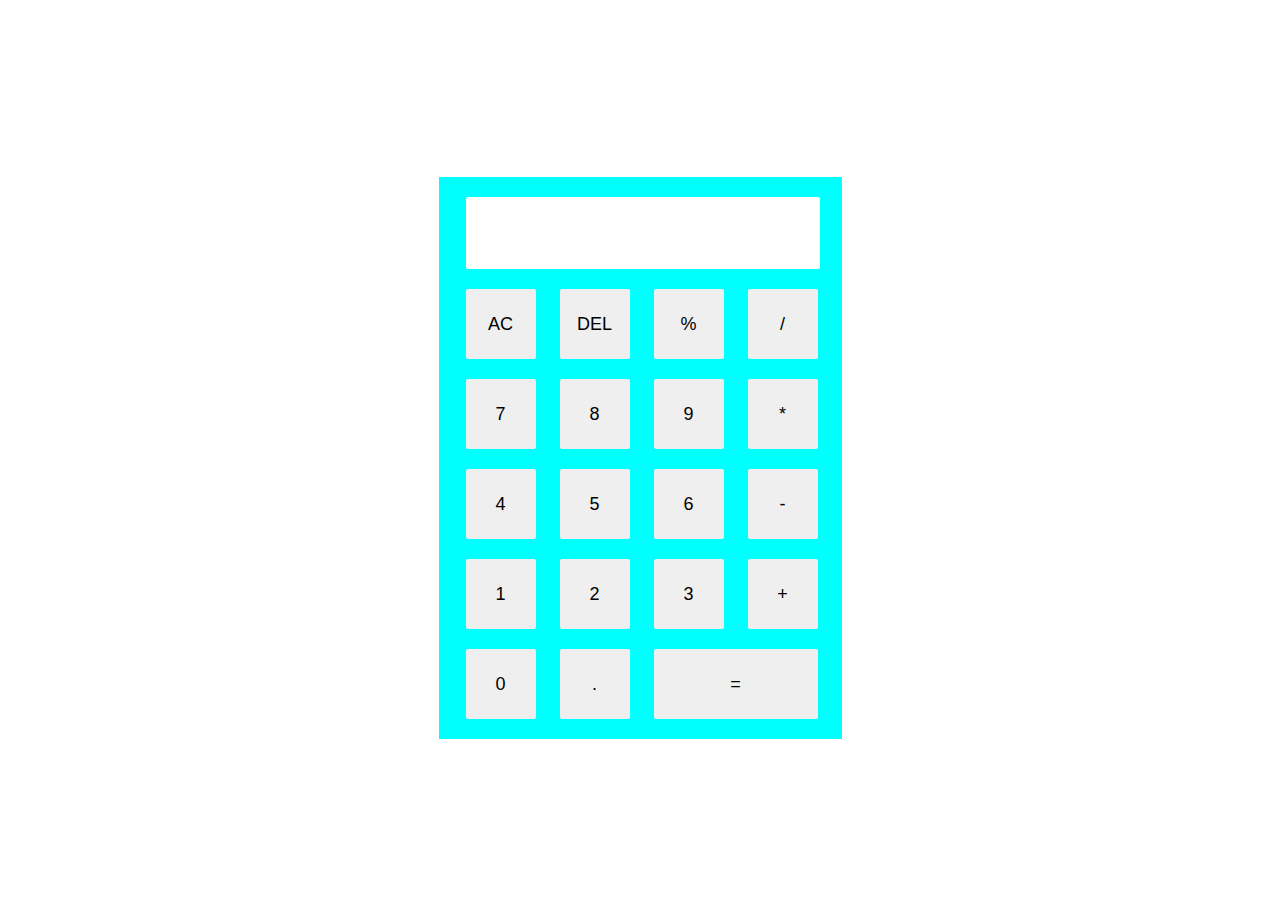
<file: calculator/index.html>
<!DOCTYPE html>
<html lang="en">
<link>
    <meta charset="UTF-8">
    <meta http-equiv="X-UA-Compatible" content="IE=edge">
    <meta name="viewport" content="width=device-width, initial-scale=1.0">
    <title>Calculator in Html,CSS and JavaScript</title>
    <link rel="stylesheet" href="calculator.css">
</head>
<body>
    <main>
        <div class="container">
            <div class="calculator">
        <form>
            <div id="text">
                <input type="text" id="number" name="number">
            </div>
            <div>
                <input type="button" id="button" name="button" value="AC" onclick="number.value=''">
                <input type="button" id="button" name="button" value="DEL" onclick="number.value = number.value.toString().slice(0,-1)">
                <input type="button" id="button" name="button" value="%" onclick="number.value+='%'">
                <input type="button" id="button" name="button" value="/" onclick="number.value+='/'">
            </div>
            <div>
                <input type="button" id="button" name="button" value="7" onclick="number.value+='7'">
                <input type="button" id="button" name="button" value="8" onclick="number.value+='8'">
                <input type="button" id="button" name="button" value="9" onclick="number.value+='9'">
                <input type="button" id="button" name="button" value="*" onclick="number.value+='*'">
            </div>
            <div>
                <input type="button" id="button" name="button" value="4" onclick="number.value+='4'">
                <input type="button" id="button" name="button" value="5" onclick="number.value+='5'">
                <input type="button" id="button" name="button" value="6" onclick="number.value+='6'">
                <input type="button" id="button" name="button" value="-" onclick="number.value+='-'">
            </div>
            <div>
                <input type="button" id="button" name="button" value="1" onclick="number.value+='1'">
                <input type="button" id="button" name="button" value="2" onclick="number.value+='2'">
                <input type="button" id="button" name="button" value="3" onclick="number.value+='3'">
                <input type="button" id="button" name="button" value="+" onclick="number.value+='+'">
            </div>
            <div>
                <input type="button" id="button" name="button" value="0" onclick="number.value+='0'">
                <input type="button" id="button" name="button" value="." onclick="number.value+='.'">
                <input type="button" id="button" name="button" value="=" onclick="number.value=eval(number.value)">
            </div>
            
            
        </form>
    </div>
    </div>
    </main>
    
</body>
</html>
</file>
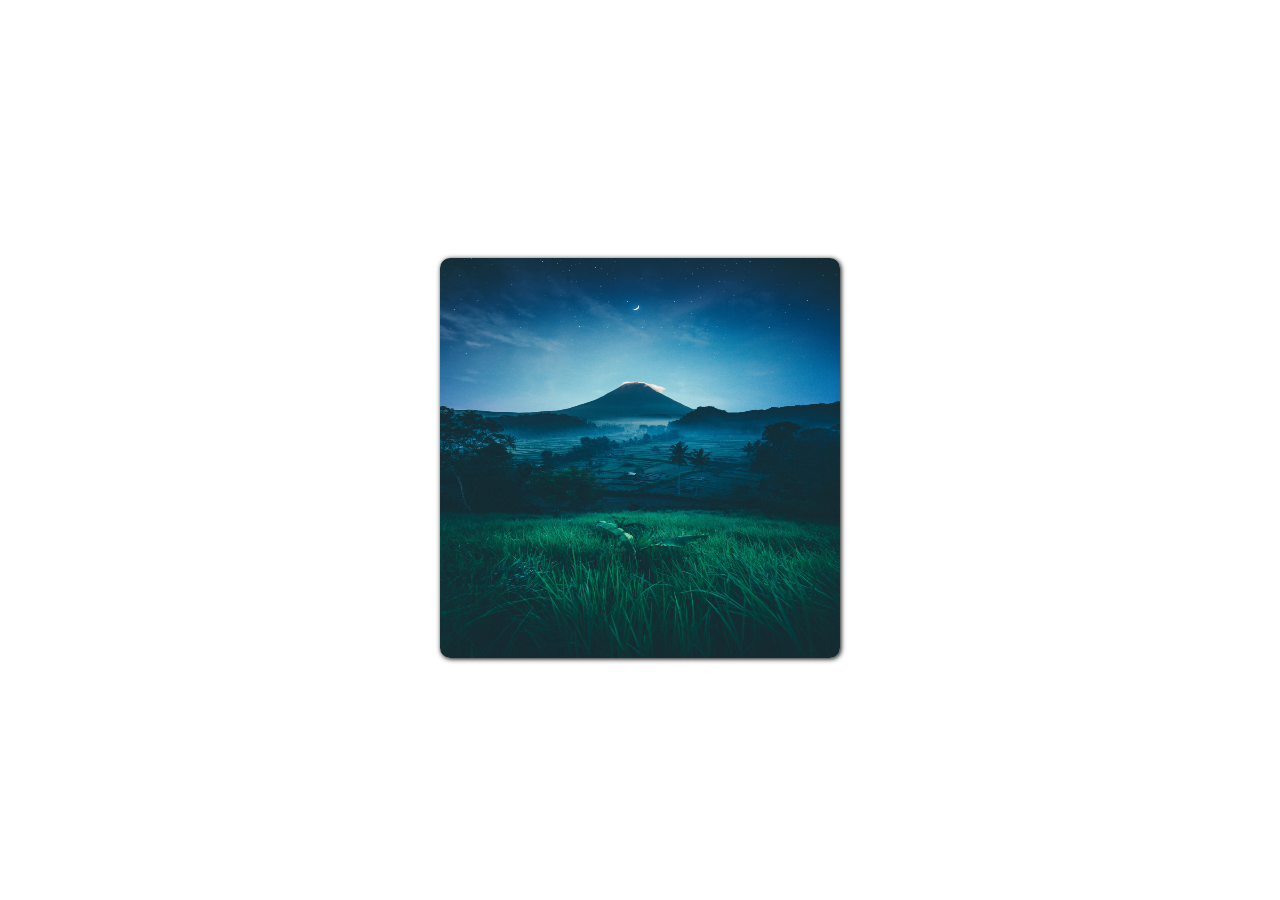
<file: Module&Tooltip/index.html>
<!DOCTYPE html>
<html lang="en">
<head>
    <meta charset="UTF-8">
    <meta name="viewport" content="width=device-width, initial-scale=1.0">
    <title>ToolTip</title>
    <link rel="stylesheet" href="style.css"/>
</head>
<body>
        <div class="tooltip">
            <img src="assets/mountain.jpg" data-tooltip="The Midnight Picture"  width="400px" height="400px"/>
            <!-- <h3>Hover Me</h3> -->
        </div>
</body>
</html>
</file>
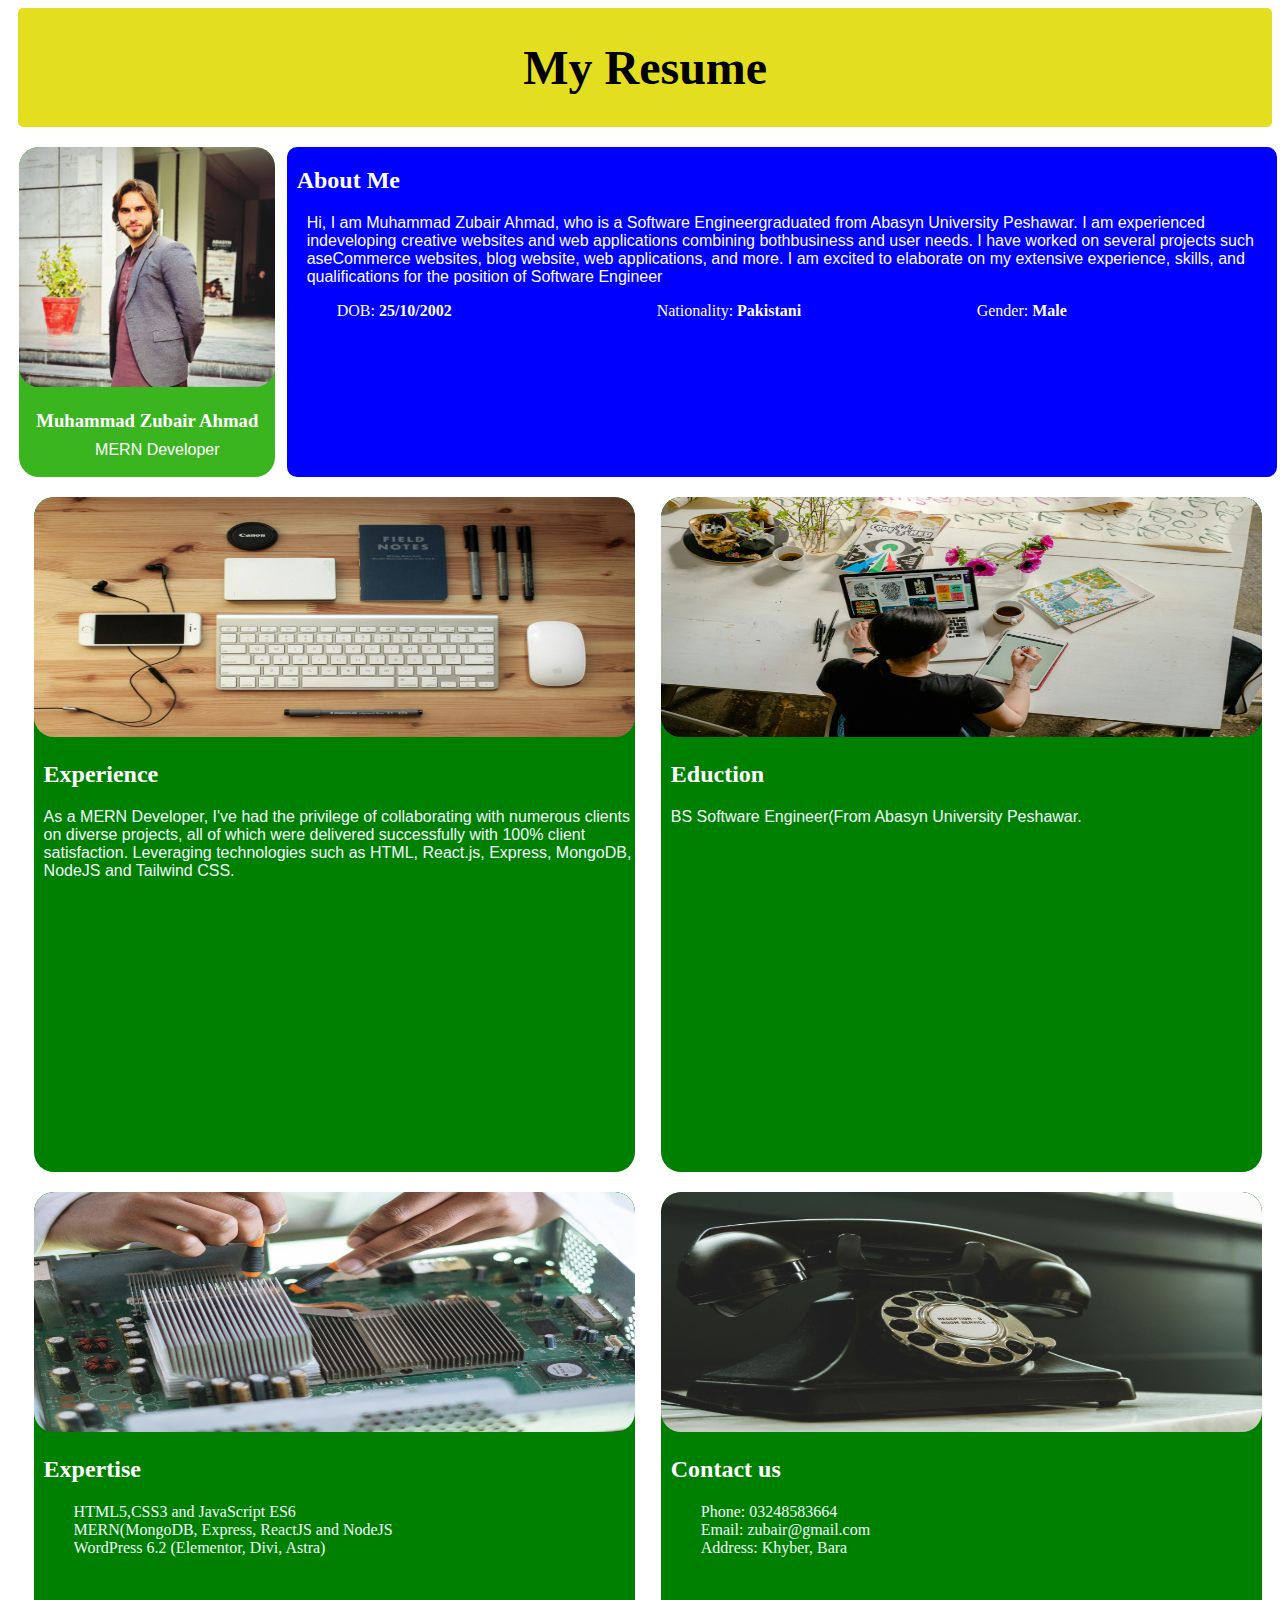
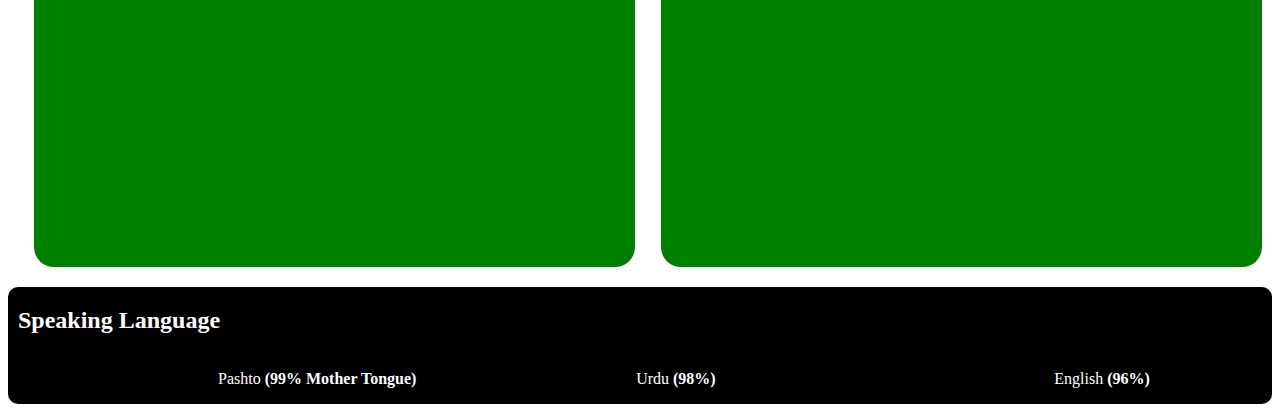
<file: personalPortfolio/index.html>
<!DOCTYPE html>
<html lang="en">
<head>
    <meta charset="UTF-8">
    <meta name="viewport" content="width=device-width, initial-scale=1.0">
    <link rel="stylesheet" type="text/css" href="index.css">
    <title>CV-Resume</title>
</head>
<body>
    <div class="container">
        <div class="header">
            <h1>My Resume</h1>
        </div>
        <div class="hero">
            <div class="profile">
                <img src="Assets/mzahmad.jpeg">
                <h3>Muhammad Zubair Ahmad</h3>
                <p>MERN Developer</p>
            </div>
            <div class="aboutme">
                <h2>About Me</h2>
                <p>Hi,  I  am  Muhammad  Zubair  Ahmad,  
                who  is  a  Software  Engineergraduated from Abasyn University Peshawar. 
                I am experienced indeveloping creative websites and web applications
                combining bothbusiness and user needs. I have worked on several projects
                such aseCommerce websites, blog website, web applications, and more. 
                I am  excited  to  elaborate  on  my  extensive  experience,  skills,  and 
                qualifications for the position of Software Engineer
                </p>
                <ul>
                    <li>DOB: <strong>25/10/2002</strong></li>
                    <li>Nationality: <strong>Pakistani</strong></li>
                    <li>Gender: <b>Male</b></li>
                </ul>
            </div>
        </div>
        <div class="Experience">
            <div class="Exp">
                <img src="Assets/experience.jpg">
                <h2>Experience</h2>
                <p>As  a  MERN  Developer,  I've  had  the  privilege  of  collaborating  with numerous  
                    clients  on  diverse  projects,  all  of  which  were  delivered successfully
                    with  100%  client  satisfaction.  Leveraging  technologies  
                    such as HTML, React.js, Express, MongoDB, NodeJS and Tailwind CSS.</p>
            </div>
            <div class="Exp">
                <img src="Assets/education.jpg">
                <h2>Eduction</h2>
                <p>BS Software Engineer(From Abasyn University Peshawar.</p>
            </div>
        </div>
        
        <div class="Experience">
              <div class="Exp">
                <img src="Assets/expertise.jpg">
                   <h2>Expertise</h2>
                    <ul>
                        <li>HTML5,CSS3 and JavaScript ES6</li>
                        <li>MERN(MongoDB, Express, ReactJS and NodeJS</li>
                        <li>WordPress 6.2 (Elementor, Divi, Astra)</li>
                    </ul>
                </div>
                <div class="Exp">
                    <img src="Assets/contact.jpg">
                    <h2>Contact us</h2>
                    <ul>
                        <li>Phone: 03248583664</li>
                        <li>Email: zubair@gmail.com</li>
                        <li>Address: Khyber, Bara</li>
                    </ul>
                </div>
        </div>
        <div class="language">
            <h2>Speaking Language</h2>
            <div class="lang-data">
                <ul>
                    <li>Pashto <b>(99% Mother Tongue)</b></li>
                    <li>Urdu <b>(98%)</b></li>
                    <li>English <b>(96%)</b></li>
                </ul>
            </div>
        </div>
    </div>
</body>
</html>
</file>
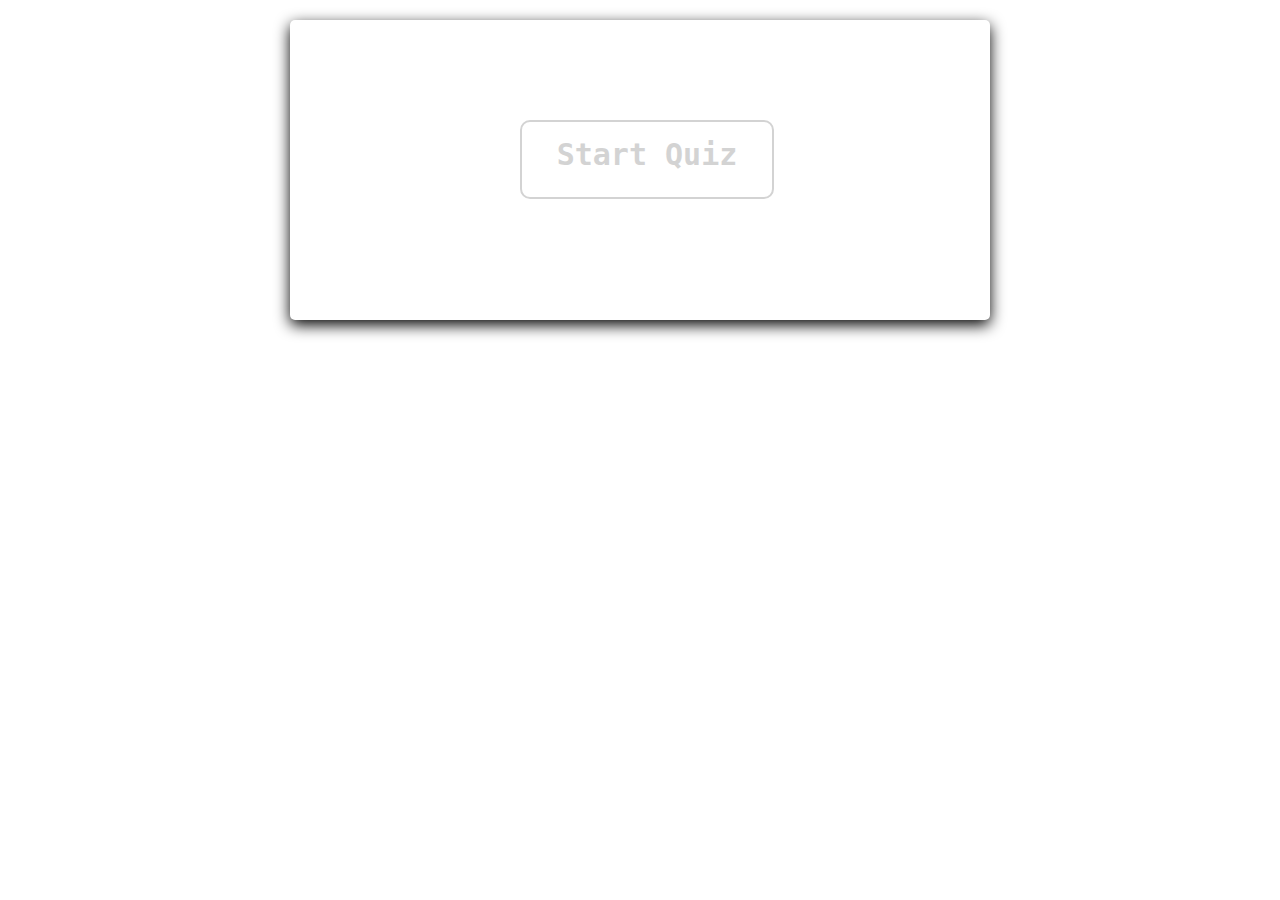
<file: QuizApp/index.html>
<!DOCTYPE html>
<html lang="en">
<head>
    <meta charset="UTF-8">
    <meta name="viewport" content="width=device-width, initial-scale=1.0">
    <link rel="stylesheet" href="index.css">
    <title>Quiz App</title>
</head>
<body>
    <div id="container">
        <div id="start">
            Start Quiz
        </div>
        <div id="quiz" style="display: none;">
            <div id="qImage">
                
            </div>
            <div id="question">
           
        </div>
        <div id="timer">
            <div id="counter">
                
            </div>
            <div id="btimeGauge"></div>
            <div id="timeGauge"></div>
        </div>
        <div id="choices">
            <div class="choice" id="A" onclick="checkAnswer('A')">A</div>
            <div class="choice" id="B" onclick="checkAnswer('B')">B</div>
            <div class="choice" id="C" onclick="checkAnswer('C')">C</div>
        </div>
        <div id="progress">
            
        </div>
    </div>
    <div id="scoreContainer" style="display: none;">
    </div>
    <script src="index.js"></script>
</div>
</body>
</html>
</file>
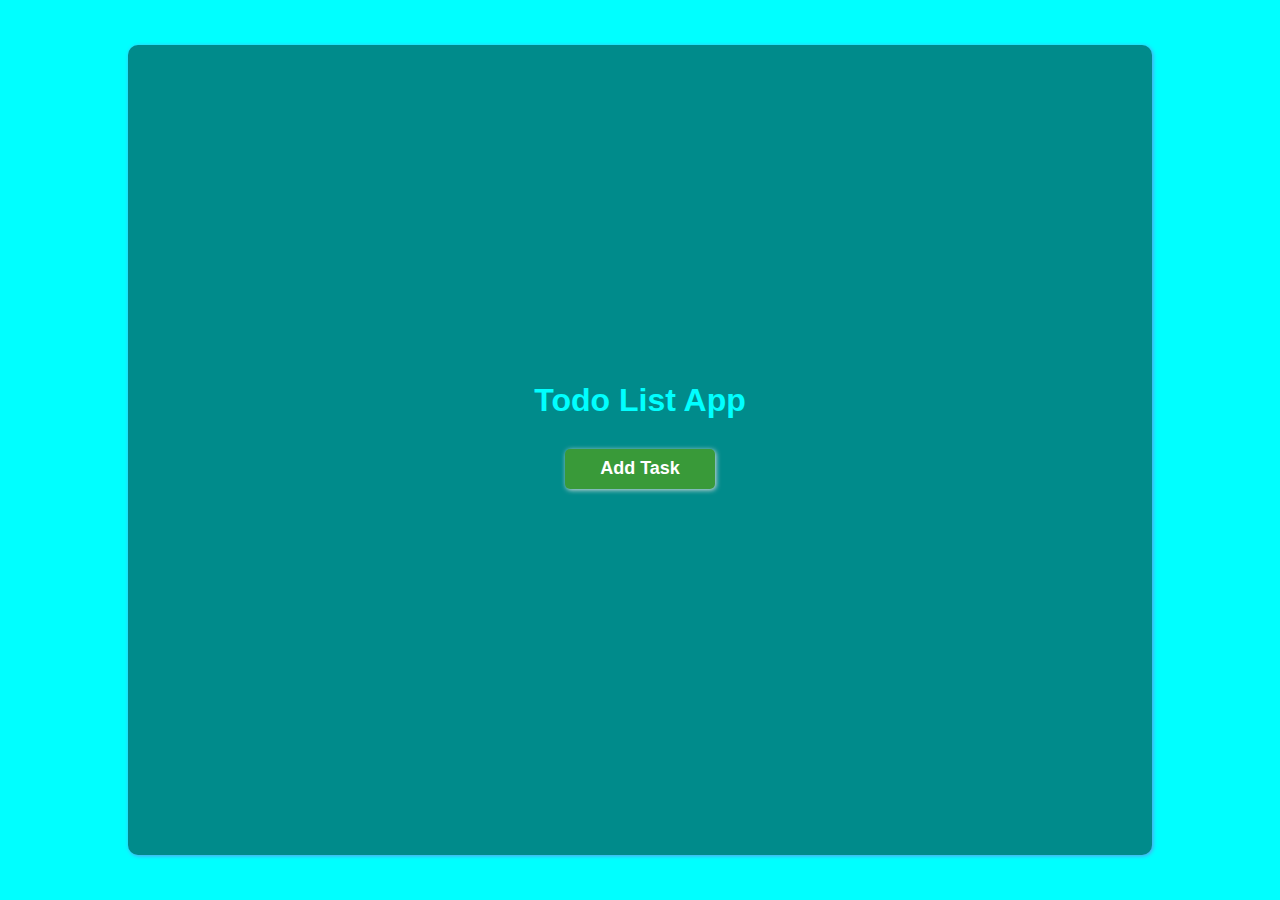
<file: todolist/index.html>
<!DOCTYPE html>
<html lang="en">
<head>
    <meta charset="UTF-8">
    <link rel="stylesheet" href="style.css"/>
    <meta name="viewport" content="width=device-width, initial-scale=1.0">
    <title>Todo List</title>
</head>
<body>
    <div class="parent">
        <h1>Todo List App</h1>
        <button id="openPopup">Add Task</button>
        <div class="listData">
                <!-- <div class="count">
                <p class="countValue">1</p>
                </div>
                <h3 id="titleData">Title</h3>
                <h4 id="descriptionData">Description</h4> -->
        </div>
    </div>

    <div id="popup" class="popup">
        <div class="popup-content">
            <a href="#" id="closePopup" class="close">&times;</a>
            <p>Today Activity</p>
        </div>
        <form class="submit">
            <div class="TaskForm">
                <div class="title">
                    <label for="titleValue">Title</label>
                    <input type="text" placeholder="Enter your Task Title..." id="titleValue" name="titleValue"/>
                </div>
                <div class="description">
                    <label for="textareaValue">Description</label>
                    <textarea id="textareaValue" name="textareaValue"  placeholder="Enter the Task Description..."></textarea>
                </div>
            </div>
            <div class="subbtn">
                <button type="submit" class="formSubmit">Submit</button>
            </div>
        </form>
    </div>

    <div class="overlay"></div>
</div>
<script src="listdata.js"></script>
<script src="todo.js"></script>
</body>
</html>
</file>
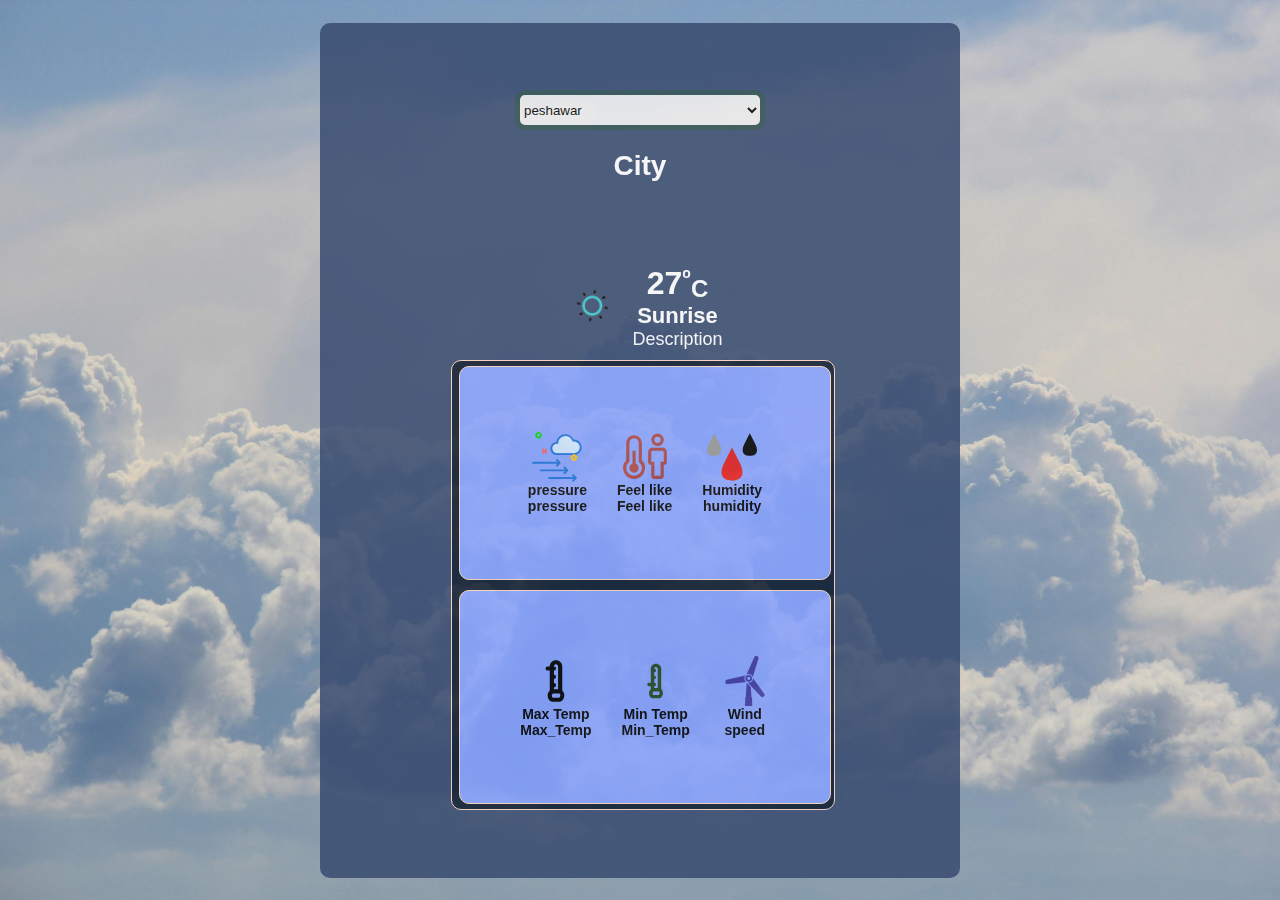
<file: weatherApp/index.html>
<!DOCTYPE html>
<html lang="en">
<head>
    <meta charset="UTF-8">
    <meta name="viewport" content="width=device-width, initial-scale=1.0">
    <link rel="stylesheet" href="style.css">
    <title>Weather App</title>
</head>
<body>
    <div class="body1">
    <select class="SelectOption">
        <option class="pesh">peshawar</option>
        <option class="islam">Islamabad</option>
        <option class="kar">Karachi</option>
        <option class="lah">Lahore</option>
    </select>
    <div class="ciic">
        <h2 class="city">City</h2>
    </div>
    <div class="temdes">
        <img class="icon" src="assets/weather.gif" width="75px" height="75px">
        <div class="Text">
        <div class="temsym">
            <h1 class="temp">27</h1>
            <h3 class="symbol">o</h3>
            <span>C</span>
        </div>
        <h3 class="name">Sunrise</h3>
        <p class="des">Description</p>
        </div>
    </div>
    <div class="bottom">
        <div class="humidity">
            <div class="combine">
                <img src="assets/pressure-climate-svgrepo-com.svg" width="50px" height="50px"/>
                <h3>pressure</h3>
                <h3 class="pre">pressure</h3>
            </div>
            <div class="combine">
                <img src="assets/temperature-feels-like-svgrepo-com.svg" width="50px" height="50px"/>
                <h3>Feel like</h3>
                <h3 class="feel">Feel like</h3>
            </div>
            <div class="combine">
                <img src="assets/drops-humidity-svgrepo-com.svg" width="50px" height="50px"/>
                <h3>Humidity</h3>
                <h3 class="hum">humidity</h3>
            </div>
        </div>
        <div class="Air">
            <div class="combine">
                <img src="assets/high-temprature-temperature-svgrepo-com.svg" width="50px" height="50px"/>
                <h3>Max Temp</h3>
                <h3 class="max_temp">Max_Temp</h3>
            </div>
            <div class="combine">
                <img src="assets/low-temprature-temperature-svgrepo-com.svg" width="50px" height="50px"/>
                <h3>Min Temp</h3>
                <h3 class="min_temp">Min_Temp</h3>
            </div>
            <div class="combine">
                <img src="assets/wind-power-2-svgrepo-com.svg" width="50px" height="50px"/>
                <h3>Wind</h3>
                <h3 class="air">speed</h3>
            </div>
        </div>
    </div>
</div>
    <script src="index.js"></script>
</body>
</html>
</file>
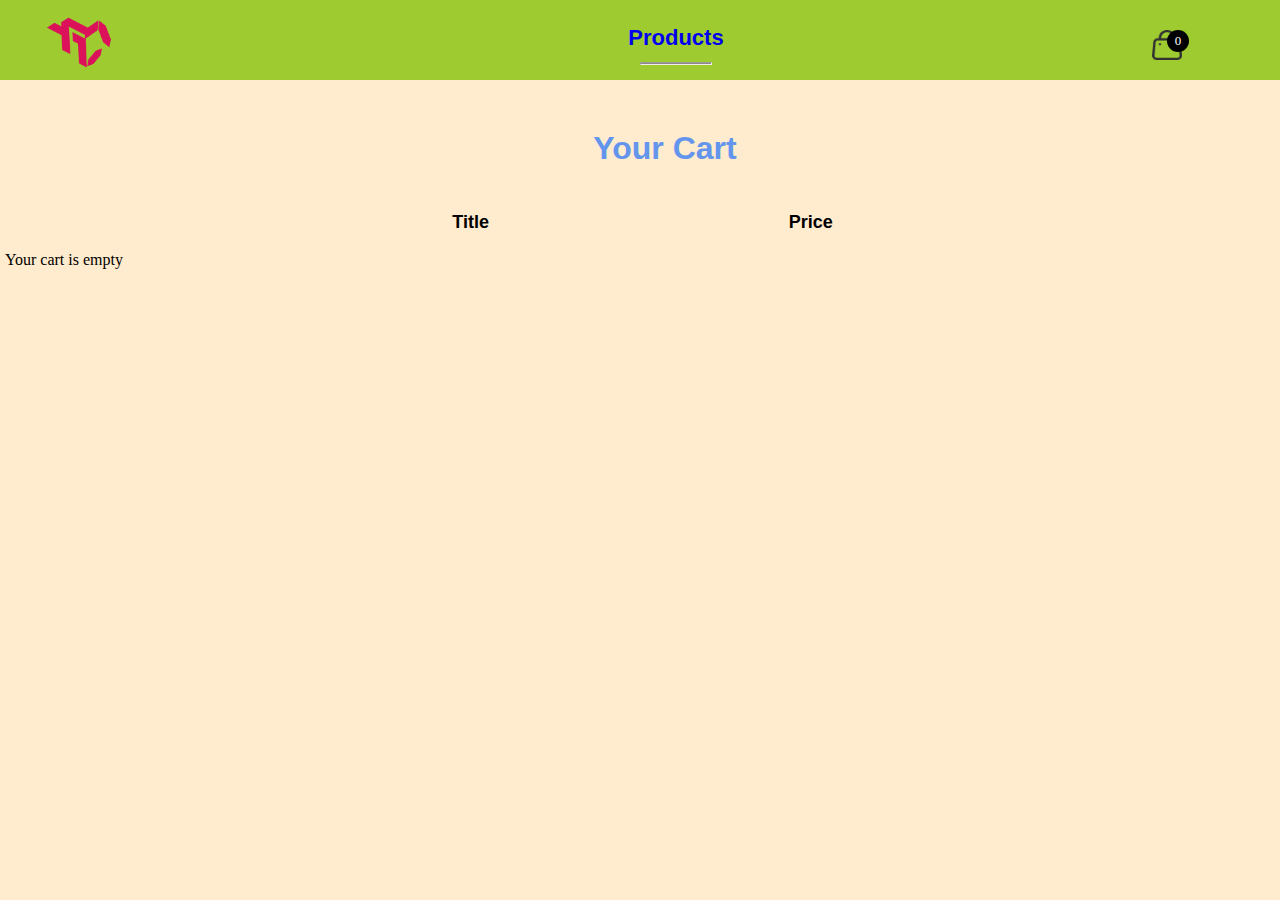
<file: E-commerceFunctionality/cart.html>
<!DOCTYPE html>
<html lang="en">
<head>
    <meta charset="UTF-8">
    <meta name="viewport" content="width=device-width, initial-scale=1.0">
    <title>Your Cart</title>
    <link rel="stylesheet" href="style.css" />
</head>
<body>
    <header class="Main">
        <div class="header">
            <a href="index.html"><img src="images/logo.png" width="160" height="160" alt="logo" /></a>
            <nav>
                <ul class="navbar">
                    <a href="index.html"><li>Products</li></a>
                    <hr>
                </ul>
            </nav>
            <a href="cart.html"><div class="cartGroup">
                <img class="cart" src="images/cart_icon.png" alt="cart" />
                <div class="quantity">0</div>
            </div></a>
        </div>
    </header>
    <div class="cartItems">
        <h2>Your Cart</h2>
        <div class="cartTitle">
            <p></p>
            <h3>Title</h3>
            <h3>Price</h3>
            <p></p>
        </div>
    </div>

    <script>
        const cart = JSON.parse(localStorage.getItem('cart')) || [];
        const cartItemsContainer = document.querySelector('.cartItems');

        if (cart.length === 0) {
            cartItemsContainer.innerHTML += "<p>Your cart is empty</p>";
        } else {
            cart.forEach(product => {
                const item = `
                    <div class="cartItem" data-title="${product.title}">
                        <img src="${product.image}" alt="${product.title}" width="100px" />
                        <h4>${product.title}</h4>
                        <p>Price: $${product.price}</p>
                        <p class="dismiss">X</p>
                    </div>
                `;
                cartItemsContainer.innerHTML += item;
            });
        }

        let dismissElement = document.querySelectorAll('.dismiss')
        dismissElement.forEach(dismiss => {
            dismiss.style.cursor = 'pointer';
        })
        function loadCartItems() {
            const cart = JSON.parse(localStorage.getItem('cart')) || [];
            console.log("Cart loaded from localStorage:", cart);
            return cart;
        }

        function saveCartItems(cart) {
            localStorage.setItem('cart', JSON.stringify(cart));
            console.log("Cart saved to localStorage:", cart);
        }

        function updateCartQuantity() {
            const cart = loadCartItems();
            const cartQuantity = document.querySelector('.quantity');
            cartQuantity.textContent = cart.length;
        }

        cartItemsContainer.addEventListener('click', function(event) {
            if (event.target.classList.contains('dismiss')) {
                const cartItem = event.target.closest('.cartItem');
                const itemId = cartItem.getAttribute('data-title');

                let cart = loadCartItems();
                cart = cart.filter(item => item.title !== itemId);

                saveCartItems(cart);

                cartItem.remove();

                updateCartQuantity(); 
            }
        });

        updateCartQuantity();

    </script>
</body>
</html>
</file>
<file: calculator/calculator.css>
.container{
    justify-content: center;
    align-items: center;
    width: 100%;
    height: 100vh;
    display: flex;
}
.calculator{
    background-color: aqua;
    padding: 10px;
    padding-left: 2px;
    padding-right: 2px;
}
form{
    margin-left: 15px;
}
form input{
    border: 0;
    outline: 0;
    width: 70px;
    height: 70px;
    cursor: pointer;
    margin: 10px;
    font-size: 18px;
    border-radius: 2px;
}
input[type="text"]{
    background-color: #fff;
    width: 350px;
    height: 70px;
    text-align: right;
    font-size: 32px;
    margin-right: 20px;
}
input[value="="]{
    width: 164px;
}
</file>
<file: Module&Tooltip/style.css>
*{
    margin: 0%;
    padding: 0%;
    box-sizing: border-box;
}
body{
    width: 100%;
    height: 100vh;
    display: flex;
    flex-direction: column;
    justify-content: center;
    align-items: center;
}

.tooltip{
    position: relative;
    --scale:0;
    --scale1:1
}

img{
    border-radius: 10px;
    box-shadow: 1px 1px 5px black;
    cursor: pointer;
    position: relative;
    transition: ease-out;
    margin-top: 20px;
}
img:hover{
    transform: scale(1.1);
    transition: transform 1s ease;
}

div::after{
    content:'Hover Me';
    position: absolute;
    top: 40%;
    left: 50%;
    color: white;
    font-size: 24px;
    font-family: Arial, Helvetica, sans-serif;
    transform: translateX(-50%) scale(var(--scale1));
}
div:hover::after{
    scale: 1;
    transition: transform 1s ease-out;
}


.tooltip::before{
    position: absolute;
    content: 'Midnight Scenary';
    width: max-content;
    height: 30px;
    color: white;
    top: -.62rem;
    transform: translateX(-50%) translateY(-100%) scale(var(--scale));
    transition: transform 1s ease-out;
    bottom: 0%;
    left: 50%;
    background-color: rgb(0, 0, 0);
    padding: .5rem;
    border-radius: 10px;
    font-size: 16px;
    font-weight: 700;
    text-transform: uppercase;
    display: flex;
    justify-content: center;
    align-items: center;
    z-index: 100;
}
.tooltip:hover{
    --scale: 1;
}
.tooltip::after{
    position: absolute;
    content: '';
    border: 10px solid transparent;
    border-top-color: black;
    top: -.6rem;
    scale: 0;
}
</file>
<file: personalPortfolio/index.css>
*{
    width: 100%;
    overflow-x: hidden;
}

.header {
    width: 98%;
    margin-left: 10px;
    text-align: center;
    position: relative;
    background-color: rgb(227, 223, 32);
    border-radius: 5px;
    animation-name: header;
    animation-duration: 3s;
  }

@keyframes header {
    from {top: -100px;}
    to {top: 10px}
}

.header:hover{
    background-color: red;
}

.hero{
    margin-top: 20px;
    display: flex;
    width: 100%;
    justify-content: space-evenly;
}

.profile{
    width: 20%;
    height: 330px;
    background-color: rgb(58, 181, 31);
    border-radius: 20px;
    position: relative;
    animation-name: Profile;
    animation-duration: 3s;
}

@keyframes Profile {
    from {left: -100px;}
    to {left: 2px}
}

img{
    width:100%;
    height:240px;
    border: 1px;
    border-radius: 20px;
    padding-left: 0px;
}

img:hover{
    transform: scale(0.8)
}

.aboutme{
    width: 75%;
    background-color: blue;
    color: white;
    border-radius: 10px;
    padding: 0 20px 0 10px;
    animation-name: AboutMe;
    animation-duration: 3s;
  }

@keyframes AboutMe {
    from {right: -100px}
    to {right: 2px}
}

.aboutme:hover{
    background-color: yellowgreen;
    color: black;
}

.aboutme ul{
    margin-top: 10px;
    display: flex;
    justify-content: space-between;
}

.Experience{
    display: flex;
    margin-top: 20px;
    justify-content: space-evenly;
    position: relative;
    animation: Experience 3s linear;
}
@keyframes Experience {
    from {left: -100px}
    to{
        left:10px
    }
}

.Exp{
    background-color: green;
    width: 47%;
    height: 75vh;
    color: aliceblue;
    border-radius: 20px;
}

.Exp h2, p{
    padding-left: 10px;
}

.language{
    margin-top: 20px;
    display: flex;
    flex-direction: column;
    background-color: black;
    color: white;
    border-radius: 10px;
    width: 98%;
    padding-left: 10px;
}
.lang-data ul{
    display: flex;
    list-style: none;
    justify-content: space-around;
    padding-left: 200px;
}

h1{
    font-size: 48px;
    color: rgb(0, 0, 0);
    font-weight: bold;
}
h1:hover{
    color: white;
}

h2{
    color: white;
    font-weight: 700;
}
h3{
    text-align: center;
    color: white;
}
.profile p{
    text-align: center;
    color: white;
    margin-top: -10px;
}

p{
    font-family: Arial, Helvetica, sans-serif;
    text-wrap: wrap;
}


@media (max-width: 768px) {
    html, body{
        width: 100%;
        overflow-x: hidden;
    }
    
    .header {
        width: 100%;
        margin-left: -20px;
        text-align: center;
        background-color: rgb(227, 223, 32);
        border-radius: 5px;
    
    }
    
    .header:hover{
        background-color: red;
    }
    
    .hero{
        margin-top: 20px;
        display: block;
    }
    
    .profile{
        width: 90%;
        background-color: rgb(58, 181, 31);
        border-radius: 20px;
        margin-left: 3px;
    }
    
    img{
        width: 100%;
        height: 180px;
        border: 1px;
        border-radius: 20px;
    }
    
    img:hover{
        transform: scale(0.8)
    }
    
    .aboutme{
        margin-top: 10px;
        width: 85%;
        background-color: blue;
        color: white;
        border-radius: 10px;
        padding-left: 10px;
    }

    .aboutme ul{
        margin-top: 10px;
        display: flex;
        flex-direction: column;
        justify-content: space-between;
        padding: 8px;
        margin: 5px;
    }

    .Experience{
        display: block;
        margin-top: 20px;
        justify-content: space-evenly;
    }

    .Exp{
        width: 90%;
        background-color: green;
        margin-top: 20px;
        color: aliceblue;
        border-radius: 10px;
        height: 60vh;
    }

    .language{
        margin-top: 20px;
        display: flex;
        flex-direction: column;
        background-color: black;
        color: white;
        border-radius: 10px;
        width: 90%;
        padding-left: 10px;
    }
    .lang-data ul{
        display: flex;
        list-style: none;
        justify-content: space-around;
        padding-left: 5px;
    }
    
    h1{
        font-size: 42px;
        color: rgb(0, 0, 0);
        font-weight: bold;
    }
    h1:hover{
        color: white;
    }
    
    h2{
        color: white;
        font-weight: 700;
    }
    h3{
        text-align: center;
        color: white;
        font-size: 24px;
    }
    .profile p{
        text-align: center;
        color: white;
        margin-top: -10px;
    }
}
</file>
<file: QuizApp/index.css>
body{
    font-size: 20px;
    font-family: monospace;
}

#container{
    margin : 20px auto;
    background-color: white;
    height: 300px;
    width : 700px;
    border-radius: 5px;
    box-shadow: 0px 5px 15px 0px;
    position: relative;
}
#start{
    font-size: 1.5em;
    font-weight: bolder;
    word-break: break-all;
    width:250px;
    height:60px;
    border : 2px solid lightgrey;
    text-align: center;
    cursor: pointer;
    position: absolute;
    left:230px;
    top:100px;
    color : lightgrey;
    padding-top: 15px;
    border-radius: 10px;
}
#start:hover{
    border: 3px solid #20b2aa;
    color : rgb(255, 255, 255);
    background-color: #20b2aa;
}

#qImage{
    width : 200px;
    height : 200px;
    position: absolute;
    left : 0px;
    top : 0px;
}
#qImage img{
    width : 200px;
    height : 200px;
    border-top-left-radius: 5px;
}

#question{
    width:500px;
    height : 125px;
    position: absolute;
    right:0;
    top:0;
}
#question p{
    margin : 0;
    padding : 15px;
    font-size: 1.25em;
}

#choices{
    width : 480px;
    position: absolute;
    right : 0;
    top : 125px;
    padding : 10px
}
.choice{
    display: inline-block;
    width : 135px;
    text-align: center;
    border : 1px solid grey;
    border-radius: 5px;
    cursor: pointer;
    padding : 5px;
}
.choice:hover{
    border : 2px solid grey;
    font-weight: bold;
}

#timer{
    position: absolute;
    height : 100px;
    width : 200px;
    bottom : 0px;
    text-align: center;
}
#counter{
    font-size: 3em;
}
#btimeGauge{
    width : 150px;
    height : 10px;
    border-radius: 10px;
    background-color: lightgray;
    margin-left : 25px;
}
#timeGauge{
    height : 10px;
    border-radius: 10px;
    background-color: mediumseagreen;
    margin-top : -10px;
    margin-left : 25px;
}
#progress{
    width : 500px;
    position: absolute;
    bottom : 0px;
    right : 0px;
    padding:5px;
    text-align: right;
}
.prog{
    width : 25px;
    height : 25px;
    border: 1px solid #000;
    display: inline-block;
    border-radius: 50%;
    margin-left : 5px;
    margin-right : 5px;
}
#scoreContainer{
    margin : 20px auto;
    background-color: white;
    opacity: 0.8;
    height: 300px;
    width : 700px;
    border-radius: 5px;
    box-shadow: 0px 5px 15px 0px;
    position: relative;
    display: none;
}
#scoreContainer img{
    position: absolute;
    top:100px;
    left:325px;
}
#scoreContainer p{
    position: absolute;
    display: block;
    width : 59px;
    height :59px;
    top:130px;
    left:325px;
    font-size: 1.5em;
    font-weight: bold;
    text-align: center;
}
</file>
<file: todolist/style.css>
*{
    margin: 0;
    padding: 0;
}

body{
    background-color: cyan;
    display: flex;
    justify-content: center;
    align-items: center;
    width: 100%;
    height: 100vh;
    font-family: Verdana, Geneva, Tahoma, sans-serif;
    /* font-family: Cambria, Cochin, Georgia, Times, 'Times New Roman', serif; */
    /* font-family: 'Franklin Gothic Medium', 'Arial Narrow', Arial, sans-serif; */
}

.parent{
    width: 80%;
    height: 90vh;
    background-color: darkcyan;
    border-radius: 10px;
    display: flex;
    justify-content: center;
    flex-direction: column;
    align-items: center;
    box-shadow: 1px 1px 4px cornflowerblue ;
    gap: 30px;
}

h1{
    color: aqua;
}

button{
    width: 150px;
    height: 40px;
    background-color: rgb(57, 154, 57);
    color: white;
    border-radius: 5px;
    font-size: 18px;
    font-family: Arial, Helvetica, sans-serif;
    font-weight: 700;
    border: none;
    box-shadow: 1px 1px 5px gainsboro;
    cursor: pointer;
    transition: background-color 0.5s ease-in-out;
}
button:hover {
    background-color: rgb(34, 119, 34);
}
.data{
    display: flex;
    justify-content: space-between;
    align-items: center;
    padding: 5px;
    background-color: rgb(65, 171, 65);
    width: 80%;
    height: 50px;
    border-radius: 10px;
    padding: 0px;
    margin: 0px;
    color: beige;
    padding-right: 10px;
    box-shadow: 1px 1px 1px rgb(64, 185, 198);
    border-top: 3px solid rgb(52, 52, 155);
    margin-top: 10px;
}

.listData{
    display: flex;
    justify-content: center;
    flex-direction: column;
    align-items: center;
    width: 100%;
}
.active{
    display: flex;
    justify-content: center;
    flex-direction: column;
    align-items: center;
    width: 100%;
}

.count{
    display: flex;
    background-color: rgb(52, 52, 155);
    color: white;
    font-size: 18px;
    font-weight: 700;
    font-family: Arial, Helvetica, sans-serif;
    justify-content: center;
    align-items: center;
    width: 50px;
    height: 50px;
    border-top-left-radius: 10px;
    border-bottom-left-radius: 10px;
}

.popup {
    display: none;
    position: fixed;
    top: 50%;
    left: 50%;
    transform: translate(-50%, -50%);
    width: 300px;
    height: 260px;
    padding: 20px;
    background-color: #257180;
    border: 1px solid white;
    box-shadow: 2px 2px 10px rgba(0, 0, 0, 0.2);
    border-radius: 10px;
    z-index: 1001;
    opacity: 0;
    transition: opacity 0.5s ease, transform 0.5s ease;
  }


.close {
    position: absolute;
    top: 1px;
    right: 3px;
    text-decoration: none;
    font-size: 20px;
    color: aliceblue;
  }

.popup-content{
    position: relative;
    color: aliceblue;
}

/* Overlay for blurring background */
.overlay {
    display: none;
    position: fixed;
    top: 0;
    left: 0;
    width: 100%;
    height: 100%;
    background: rgba(0, 0, 0, 0.5);
    z-index: 1000;
    backdrop-filter: blur(2px); /* Blurs the background */
    transition: opacity 0.5s ease;
    opacity: 0;
}

/* When popup is active, show popup and overlay */
.popup.active {
    display: block;
    opacity: 1;
    transform: translate(-50%, -50%) scale(1);
}

.overlay.active {
    display: block;
    opacity: 1;
}

.TaskForm{
    display: flex;
    flex-direction: column;
    justify-content: center;
    align-items: center;
    gap: 20px;
    color: aliceblue;
    height: 40vh;
}
.title{
    display: flex;
    align-items: center;
    gap: 30px;
}
.description{
    display: flex;
    justify-content: flex-start;
    width: 100%;
    gap: 5px;
}
input{
    width: 230px;
    height: 30px;
    padding-left: 3px;
    border-radius: 5px;
    border: none;
}
textarea{
    width: 200px;
    height: 100px;
    padding: 5px;
    border-radius: 5px;
    border: none;
    font-family: Arial, Helvetica, sans-serif;
}
.subbtn{
    display: flex;
    justify-content: center;
}
.formSubmit{
    
    width: 100px;
    height: 30px;
    background-color: #4c4cca;
    color: white;
    border-radius: 5px;
    font-size: 16px;
    font-family: Arial, Helvetica, sans-serif;
    font-weight: 700;
    border: none;
    box-shadow: 1px 1px 5px gainsboro;
    cursor: pointer;
    transition: background-color 0.5s ease-in-out;
    align-items: center;
}
.formSubmit:hover {
    background-color: #2424d3;
}
</file>
<file: weatherApp/style.css>
*{
    margin: 0;
    padding: 0;
    box-sizing: border-box;
}

body{
    background-image: url('assets/weatherbg.jpg');
    background-size: cover;
    background-repeat: no-repeat;
    background-position: center;
    width: 100%;
    height: 100vh;
    display: flex;
    justify-content: center;
    width: 100%;
    align-items: center;
    flex-direction: column;
}
.body1{
    display: flex;
    flex-direction: column;
    justify-content: center;
    background-color: #384B70;
    opacity: 0.85;
    align-items: center;
    width: 50%;
    height: 95vh;
    border-radius: 10px;
}
.countryName{
    color: darkolivegreen;
}
.ciic{
    display: flex;
    justify-content: center;
    height: 15vh;
    width: 100%;
    align-items: baseline;
    padding: 20px;
}
.temdes{
    display: flex;
    justify-content: center;
    align-items: center;
    gap: 0px;
}
.Text{
    display: flex;
    justify-content: center;
    flex-direction: column;
    align-items: center;
}
.temsym{
    display: flex;
}
h1{
    font-size: 32px;
    font-weight: 800;
    font-family: Verdana, Geneva, Tahoma, sans-serif;
    color: rgb(255, 255, 255);
}
h2{
    font-size: 28px;
    font-weight: 800;
    font-family: Verdana, Geneva, Tahoma, sans-serif;
    color: rgb(255, 255, 255);
}
h3{
    font-family: Verdana, Geneva, Tahoma, sans-serif;
    font-size: 14px;
}
.symbol{
    color: white;
}
.name{
    color: white;
    font-family: Verdana, Geneva, Tahoma, sans-serif;
    font-weight: 800;
    font-size: 22px;
}
p{
    font-size: 18px;
    font-weight: 100;
    font-family: Arial, Helvetica, sans-serif;
    color: rgb(254, 254, 254);
}

span{
    font-family: Verdana, Geneva, Tahoma, sans-serif;
    font-size: 24px;
    margin-top: 10px;
    color: rgb(255, 255, 255);
    font-weight: 900;
}

.SelectOption{
    width: 250px;
    height: 40px;
    border-radius: 10px;
    border: 5px solid darkslategrey;
}
.SelectOption > option{
    font-size: 18px;
}


.bottom{
    margin-top: 10px;
    display: flex;
    flex-direction: column;
    gap: 10px;
    margin-left: 5px;
    background-color: #0B192C;
    width: 60%;
    height: 50vh;
    border: 1px solid #FFD7C4;
    padding: 5px;
    border-radius: 10px;
    align-items: center;
    justify-content: center;
}

.humidity{
    display: flex;
    gap: 10px;
    margin-left: 5px;
    background-color: #87A2FF;
    width: 100%;
    height: 30vh;
    border: 1px solid #FFD7C4;
    padding: 5px;
    border-radius: 10px;
    align-items: center;
    justify-content: center;
}
.Air{
    display: flex;
    gap: 10px;
    margin-left: 5px;
    background-color: #87A2FF;
    width: 100%;
    height: 30vh;
    border: 1px solid #FFD7C4;
    padding: 5px;
    border-radius: 10px;
    align-items: center;
    justify-content: center;
}

.combine{
    display: flex;
    flex-direction: column;
    margin-left: 20px;
    margin:10px 10px;
    justify-content: center;
    align-items: center;
}
</file>
<file: E-commerceFunctionality/style.css>
body{
    width: 100%;
    margin: 0px;
    padding: 0px;
    background-color: blanchedalmond;
}
.Main{
    width: 100%;
    height: 80px;
    background-color: rgb(157, 203, 48);
    display: flex;
    align-items: center;
    justify-content: start;
    position: sticky;
    top: 0;
}
.header{
    position: sticky;
    top: 0;
    width: 90%;
    position: sticky;
    top: 0;
    display: flex;
    padding-top: 30px;
    justify-content: space-between;
    align-items: center;
    z-index: 1000;
    padding-bottom: 20px;
}

.navbar{
    list-style: none;
    font-size: 22px;
    font-weight: 700;
    font-family: 'Franklin Gothic Medium', 'Arial Narrow', Arial, sans-serif;
    color: rgb(83, 75, 75);
}

.productcard{
 width: 100%;
 height: 85vh;
 display: flex;
 justify-content: space-evenly;
 display: flex;
}

.product{
    width: 25%;
    height: 430px;
    border: 1px solid black;
    border-top-left-radius: 10px;
    border-top-right-radius: 10px;
    display: flex;
    flex-direction: column;
    padding: 0px;
    border-radius: 5px;
}

.productimage{
    border-top-left-radius: 10px;
    border-top-right-radius: 10px;
    border-radius: 5px;
}

h2{
    font-size: 32px;
    font-family: Arial, Helvetica, sans-serif;
    display: flex;
    margin-top: 50px;
    color: cornflowerblue;
    font-weight: 800;
    padding-left: 50px;
    justify-content: center;
}

h3{
    font-size: 18px;
    font-family: 'Franklin Gothic Medium', 'Arial Narrow', Arial, sans-serif;
    font-weight: 900;
    padding-left: 5px;
}

p{
    margin-top: 0px;
    padding-left: 5px;
}
.para{
    font-size: 16px;
    font-family: Arial, Helvetica, sans-serif;
    padding-left: 5px;
}

button{
    margin-left: 40px;
    margin-right: 40px;
    height: 30px;
    border-radius: 10px;
    background-color: rgb(92, 92, 232);
    color: white;
    font-weight: 700;
    font-size: 16px;
    border: none;
    cursor: pointer;
    transition: transform 0.3s ease;
}
button:hover{
    transform: scale(1.1);
}

hr{
    width: 70px;
    font-weight: bold;
    background-color: rgb(147, 136, 136);
    height: 1px;
}
.cartGroup{
    position: relative;
    top: -15px;
    cursor: pointer;
}

.cart{
    position: absolute;
    top: 0px;
    width: 30px;
    height: 30px;
}

.quantity{
    display: flex;
    justify-content: center;
    align-items: center;
    position: absolute;
    width: 22px;
    height: 22px;
    background-color: black;
    border-radius: 20px;
    color: white;
    left: 15px;
    top: 0px;
    font-size: 13px;
}
.cartTitle{
    display: flex;
    justify-content: space-around;
    align-items: center;
    margin-top: 10px;
}

.cartItem{
    height: 30vh;
    display: flex;
    justify-content: space-around;
    align-items: center;
    margin-top: 10px;
}
a{
    text-decoration: none;
}
.dismiss{
    font-family: Arial, Helvetica, sans-serif;
    color: gray;
}
</file>
